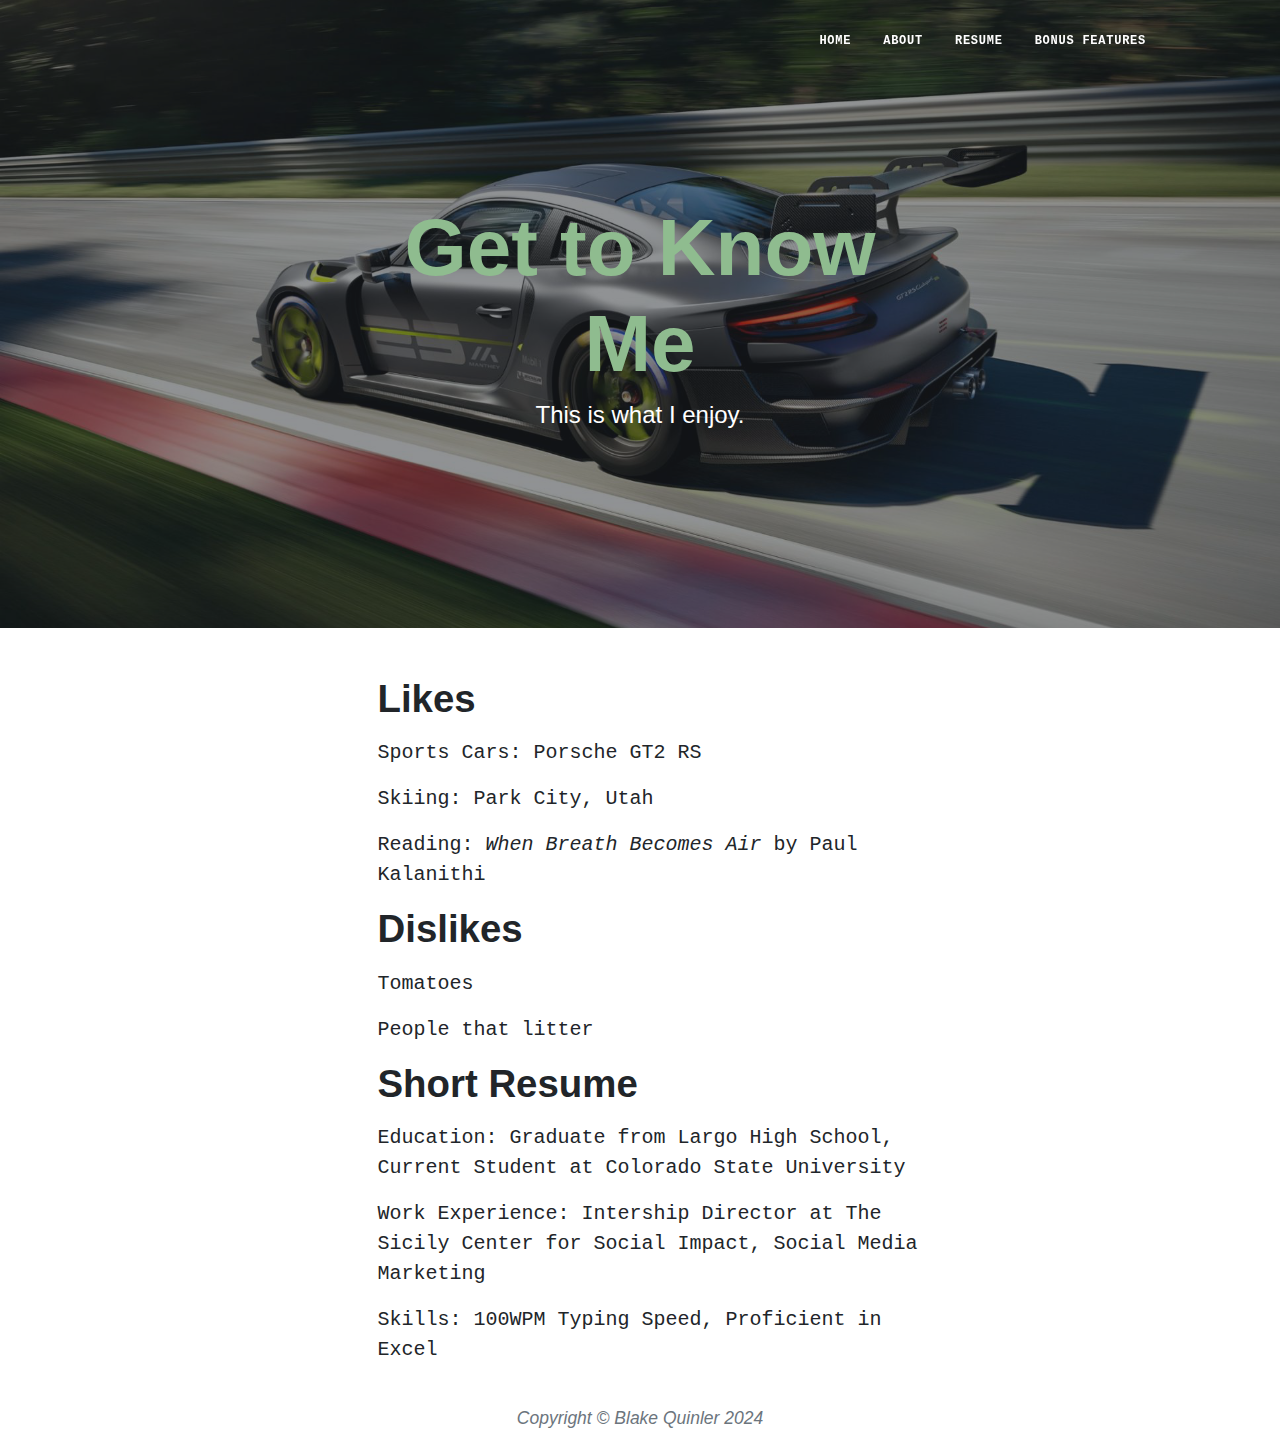
<file: newpage.html>
<!DOCTYPE html>
<html lang="en">
<head>
    <meta charset="UTF-8">
    <meta name="viewport" content="width=device-width, initial-scale=1.0">
    <title>Blake's Resume</title>
<!-- to other style sheet for formatting -->
    <link href="css/styles.css" rel="stylesheet" />
    <!-- to my style sheet -->
    <link rel="stylesheet" type="text/css" href="css/mystyles.css">
</head>
<body>
    <nav class="navbar navbar-expand-lg navbar-light" id="mainNav">
        <div class="container px-4 px-lg-5">
            <a class="navbar-brand" href="index.html"></a>
            <button class="navbar-toggler" type="button" data-bs-toggle="collapse" data-bs-target="#navbarResponsive" aria-controls="navbarResponsive" aria-expanded="false" aria-label="Toggle navigation">
                Menu
                <i class="fas fa-bars"></i>
            </button>
            <div class="collapse navbar-collapse" id="navbarResponsive">
                <ul class="navbar-nav ms-auto py-4 py-lg-0">
                    <li class="nav-item"><a class="nav-link px-lg-3 py-3 py-lg-4" href="index.html">Home</a></li>
                    <li class="nav-item"><a class="nav-link px-lg-3 py-3 py-lg-4" href="about.html">About</a></li>
                    <li class="nav-item"><a class="nav-link px-lg-3 py-3 py-lg-4" href="newpage.html">Resume</a></li>
                    <li class="nav-item"><a class="nav-link px-lg-3 py-3 py-lg-4" href="https://www.youtube.com/watch?v=dQw4w9WgXcQ." target="_blank">Bonus Features</a></li>
                </ul>
            </div>
        </div>
    </nav>

    <header class="masthead" style="background-image: url('assets/img/image.png')">
        <div class="container position-relative px-4 px-lg-5">
            <div class="row gx-4 gx-lg-5 justify-content-center">
                <div class="col-md-10 col-lg-8 col-xl-7">
                    <div class="page-heading">
                        <h1>Get to Know Me</h1>
                        <span class="subheading">This is what I enjoy.</span>
                    </div>
                </div>
            </div>
        </div>
</header>
        <main class="mb-4">
            <div class="container px-4 px-lg-5">
                <div class="row gx-4 gx-lg-5 justify-content-center">
                    <div class="col-md-10 col-lg-8 col-xl-7">
                            <h2><ol>Likes</ol></h2>
                                    <ul>Sports Cars: <a href="https://motorsports.porsche.com/usa/en/category/cars/911-gt2-rs-clubsport">Porsche GT2 RS</a></ul>
                                    <ul>Skiing: Park City, Utah</ul>
                                    <ul>Reading: <span style="font-style: italic"> When Breath Becomes Air</span> by Paul Kalanithi</ul>
                                <h2><ol>Dislikes</ol></h2>
                                    <ul>Tomatoes</ul>
                                    <ul>People that litter</ul>
                                <h2><ol>Short Resume</ol></h2>
                                    <ul>Education: Graduate from Largo High School, Current Student at Colorado State University</ul>
                                    <ul>Work Experience: Intership Director at The Sicily Center for Social Impact, Social Media Marketing</ul>
                                    <ul>Skills: 100WPM Typing Speed, Proficient in Excel</ul>
                     </div>
                </div>
            </div>
        </main>

        <div class="small text-center text-muted fst-italic">Copyright &copy; Blake Quinler 2024</div>
   
    
</body>
</html>
</file>
<file: css/mystyles.css>
h1{
    color:darkseagreen;
    font-weight:bolder
}

ul{
    list-style-type:disc;
    font-family:'Courier New', Courier, monospace
  }

  ol{
    list-style-type: lower-greek;
    font-size:larger;
    font-family:Verdana, Geneva, Tahoma, sans-serif

  }

  .header{
    font-family:Verdana, Geneva, Tahoma, sans-serif;
    font-size:large

  }

.center{
    display: block;
    margin-left: auto;
    margin-right: auto;
    width: 50%;
}
</file>
